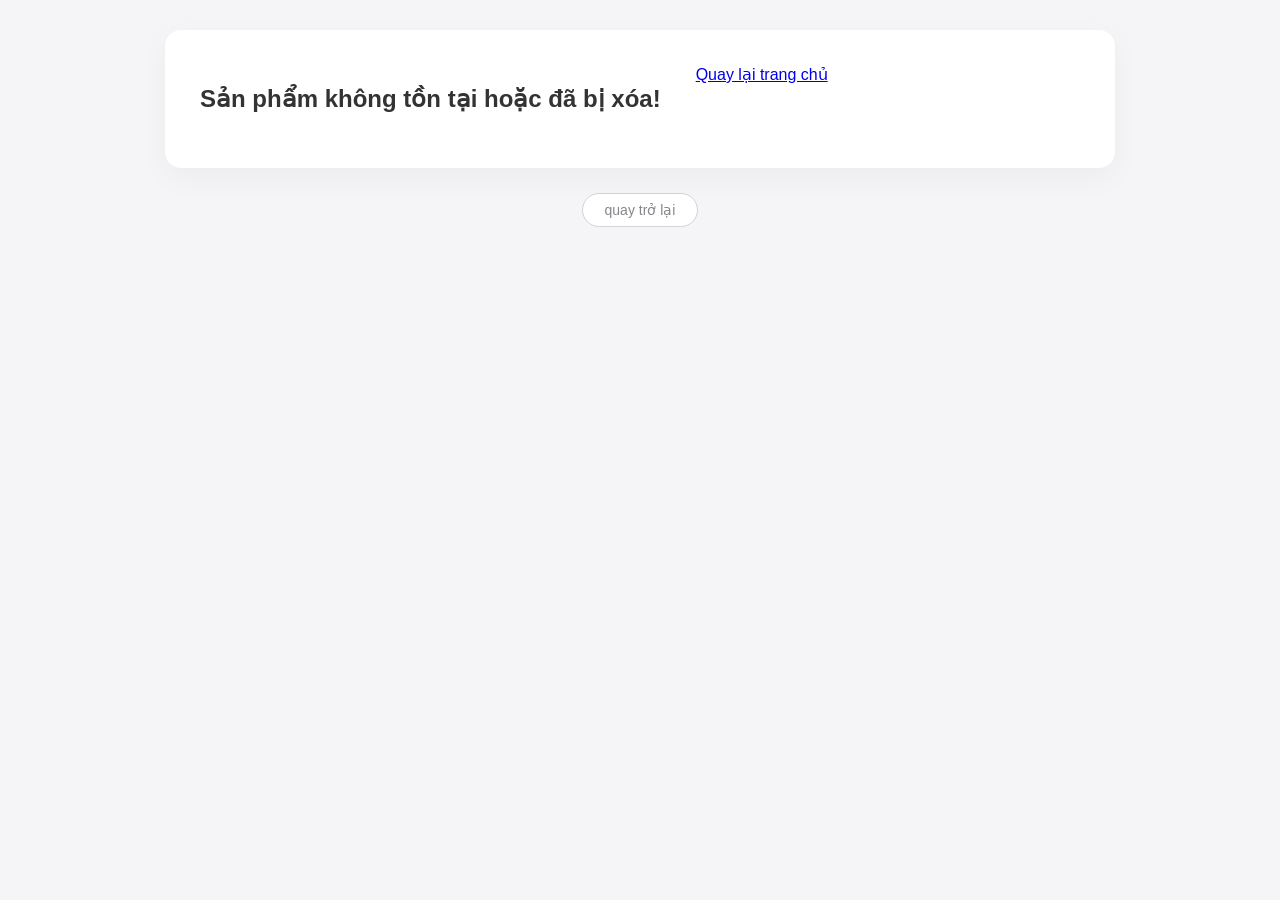
<file: html/chi-tiet.html>
<!DOCTYPE html>
<html lang="vi">
<head>
    <title>trang chi tiết</title>
    <meta charset="utf-8">
    <link rel="stylesheet" href="../css/style1.css">
	
</head>
<body>

    <div class="container" id="container">
        
        <img src="" alt="" id="image">
        <p id="name"></p>
        <p id="price"></p>
        <p id="description"></p>
    </div>
     <a href="page8.html">quay trở lại</a>
     <script src="../js/lib.js"></script>

    <script>
        // 1. Lấy ID từ URL
        const urlParams = new URLSearchParams(window.location.search);
        const productId = urlParams.get('id');

        // 2. Tìm sản phẩm trong mảng dựa vào ID vừa lấy
        const foundProduct = products.find(obj => obj.id === productId);
                
        // 3. Hiển thị dữ liệu ra giao diện
        if (foundProduct) {
            // Giả sử trong file chi-tiet.html bạn đã có sẵn các thẻ với id tương ứng
            document.getElementById('name').innerText = foundProduct.name;
            document.getElementById('price').innerText = foundProduct.price + "/túi";
            document.getElementById('description').innerText = foundProduct.description;
            document.getElementById('image').src = foundProduct.image;
            document.getElementById('image').alt = foundProduct.name;
        } 
        
        else {
            // Trường hợp URL bậy bạ hoặc không tìm thấy ID phù hợp
            document.getElementById("container").innerHTML = `<h2>Sản phẩm không tồn tại hoặc đã bị xóa!</h2><a href="../index.html">Quay lại trang chủ</a>`;
        }
    </script>
</body>
</html>
</file>
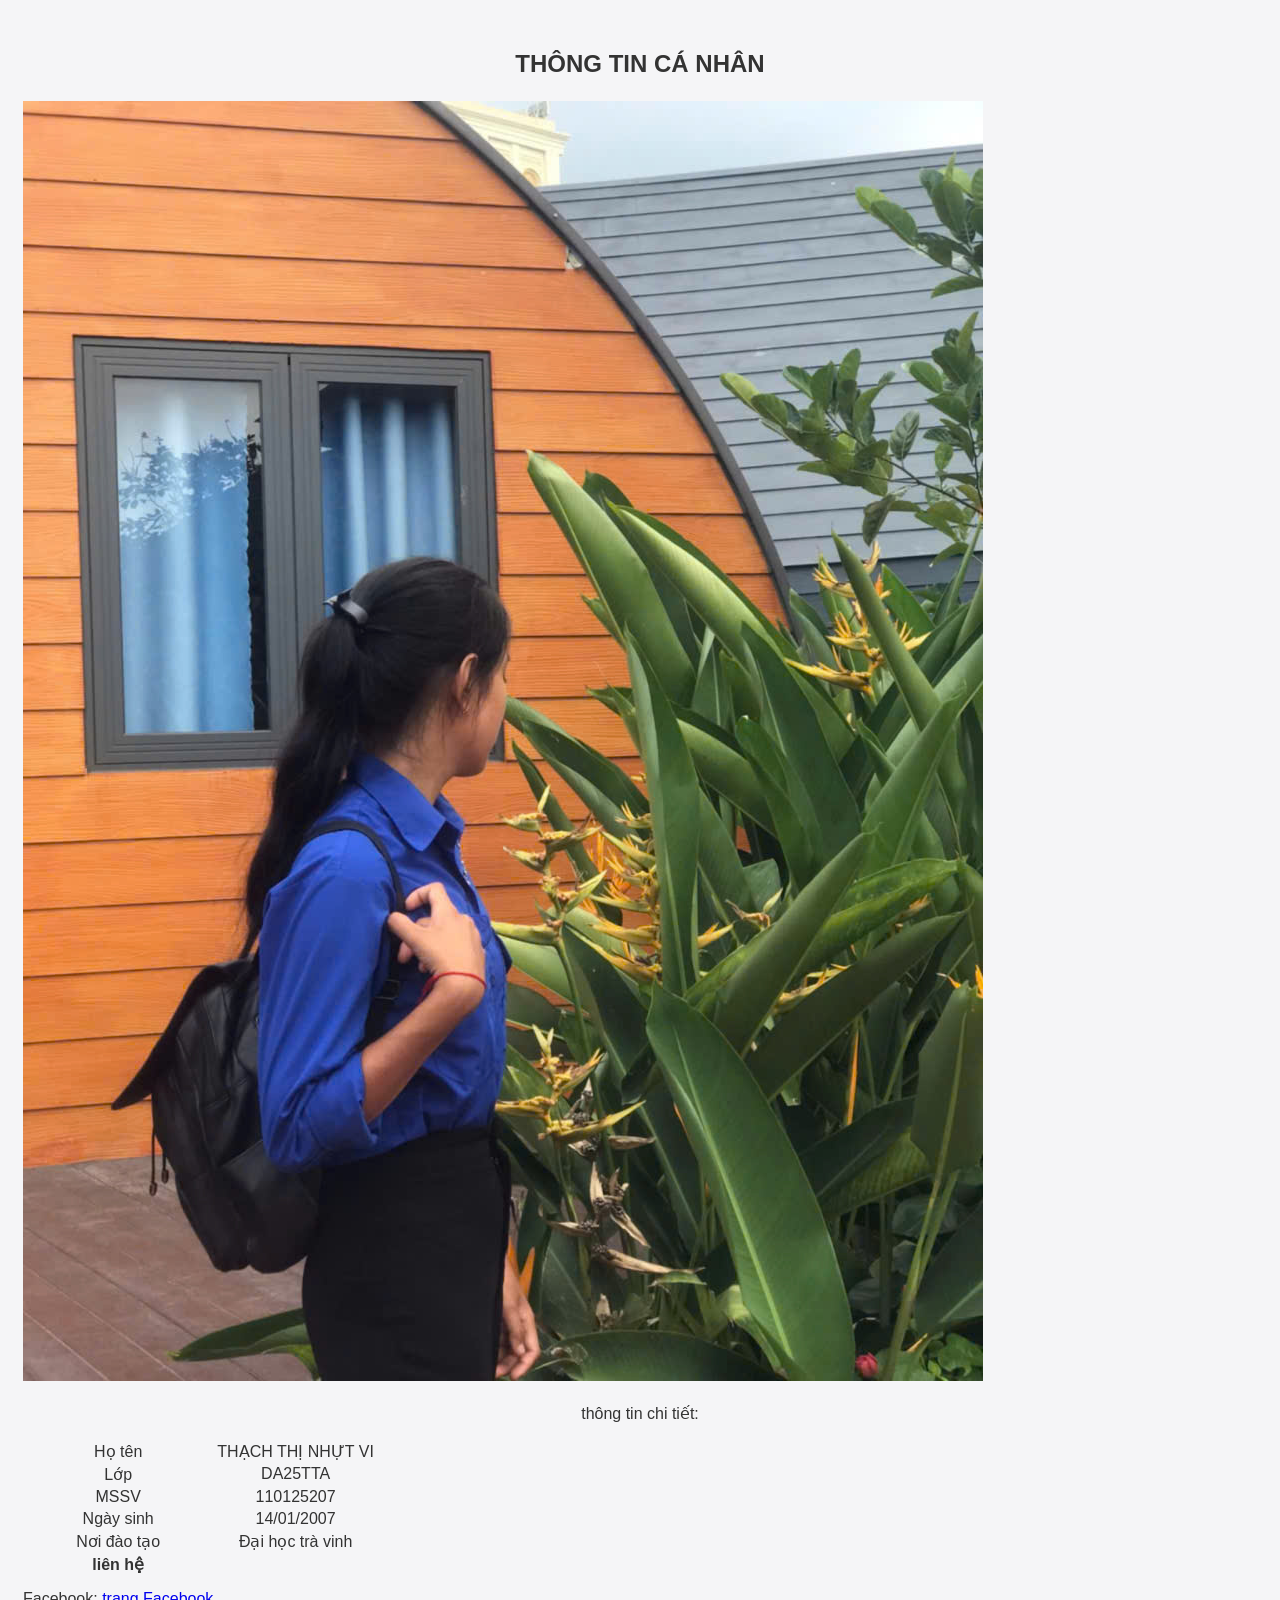
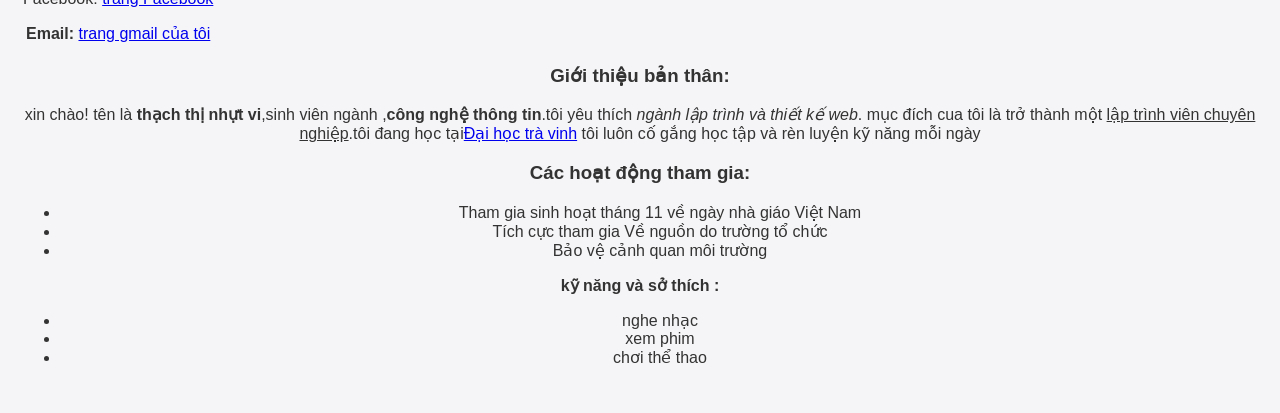
<file: html/page1.html>
<!DOCTYPE html>
<html lang="vi">
<head>
    <meta charset="UTF-8">
    <title>Thông tin cá nhân</title>
    <link rel="stylesheet" href="../css/style1.css">
</head>
<body>
      
<div class="container">
		<h2> THÔNG TIN CÁ NHÂN</h2>
    <table>
        <tr>
            <td rowspan="4" class="avatar-cell">
                <img src="../assets/images/tkw.jpg" alt="anh">
            </td>
	</table>
	<p>thông tin chi tiết:</p>
	<table>
            <td>Họ tên</td>
            <td class="highlight-text">THẠCH THỊ NHỰT VI</td>
        </tr>
        <tr>
            <td>Lớp</td>
            <td class="highlight-text">DA25TTA</td>
        </tr>
        <tr>
            <td>MSSV</td>
            <td class="highlight-text">110125207</td>
        </tr>
        <tr>
            <td>Ngày sinh</td>
            <td class="highlight-text">14/01/2007</td>
        </tr>
	<tr>
            <td>Nơi đào tạo</td>
            <td class="highlight-text">Đại học trà vinh</td>
        </tr>
	<tr>
        <td>
		<b>liên hệ</b>
		<p>   Facebook:
		<a href="#">trang Facebook</a>
		</p>
		<b>Email:</b>
	<a href="vi19861999@gmail.com">trang gmail của tôi</a>
</td>
        </tr>
    </table>

    <div class="section">
        <h3>Giới thiệu bản thân:</h3>
        <p>
	xin chào! tên là <b>thạch thị nhựt vi</b>,sinh viên ngành ,<b>công nghệ thông tin</b>.tôi yêu thích <i>ngành lập trình và thiết kế web</i>.
	mục đích cua tôi là trở thành một <u>lập trình viên chuyên nghiệp</u>.tôi đang học tại<a href ="https://www.tvu.edu.vn">Đại học trà vinh</a>
	tôi luôn cố gắng học tập và rèn luyện kỹ năng mỗi ngày
	</p>
    </div>

    <div class="section">
        <h3>Các hoạt động tham gia:</h3>
        <ul>
            <li>Tham gia sinh hoạt tháng 11 về ngày nhà giáo Việt Nam</li>
            <li>Tích cực tham gia Về nguồn do trường tổ chức</li>
            <li>Bảo vệ cảnh quan môi trường</li>
        </ul>
	<p><b>kỹ năng và sở thích :</b></p>
	<ul>
            <li>nghe nhạc </li>
            <li>xem phim</li>
            <li>chơi thể thao</li>
     </ul>
    </div>

</body>
</html>
</file>
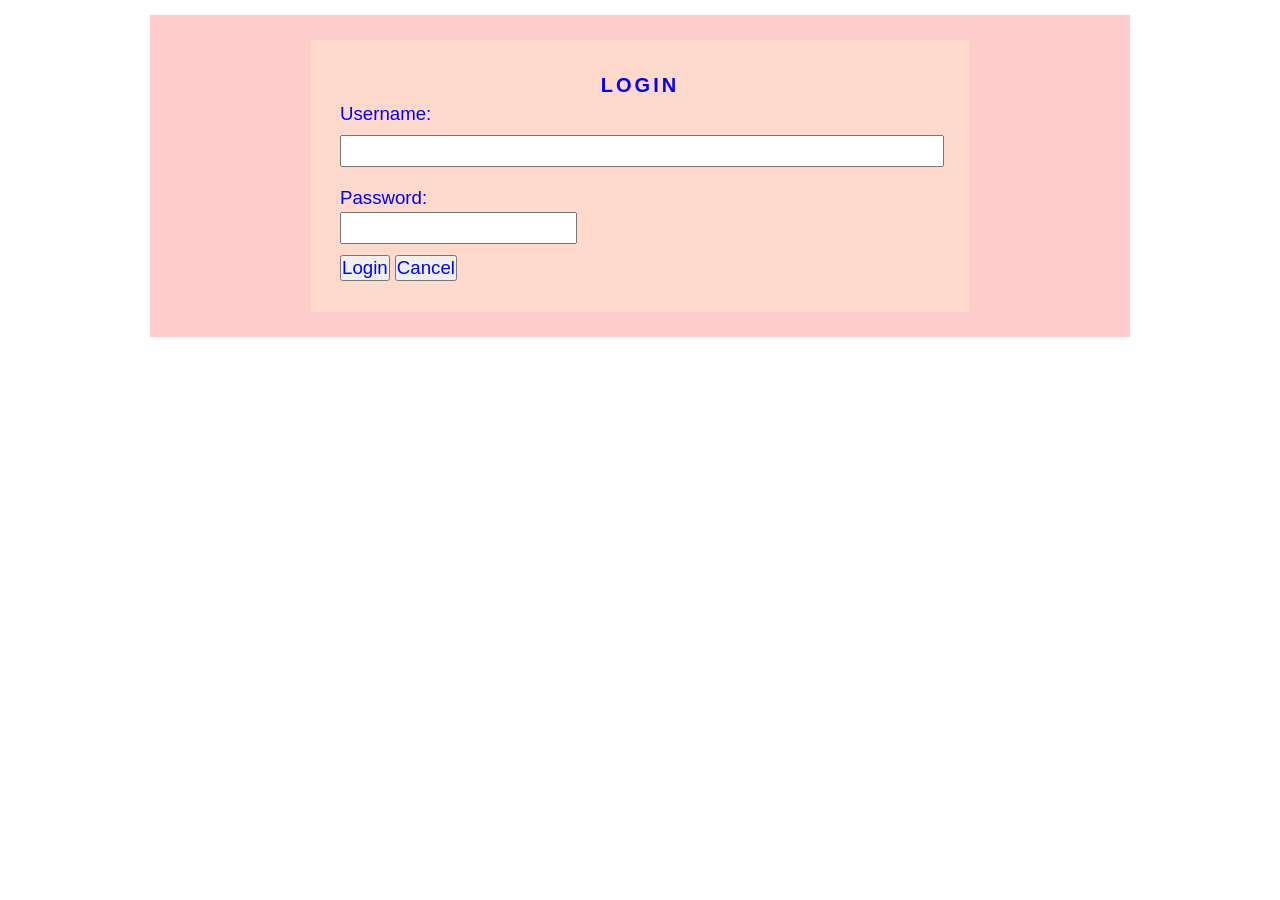
<file: html/page2.html>
<!DOCTYPE html>
<html lang="vi">
<head>
    <title>Trang số 2</title>
    <meta charset="utf-8">
    <link rel="stylesheet" href="../css/style2.css">
</head>
<body>
    <div class="container">
        <form id="frmLogin">
            <h2 id="title">Login</h2>
            
            <div class="form-group">
                <label for="txtUsername">Username:</label>
                <input class="form-control" type="text" id="txtUsername" name="txtUsername">
            </div>

            <div class="form-group">
                <label for="txtPassword">Password:</label>
                <input type="password" id="txtPassword" name="txtPassword">
            </div>

            <input type="submit" id="sbLogin" name="sbLogin" value="Login">
            <input type="reset" id="rsCancel" name="rsCancel" value="Cancel">
        </form>
    </div>
</body>
</html>
</file>
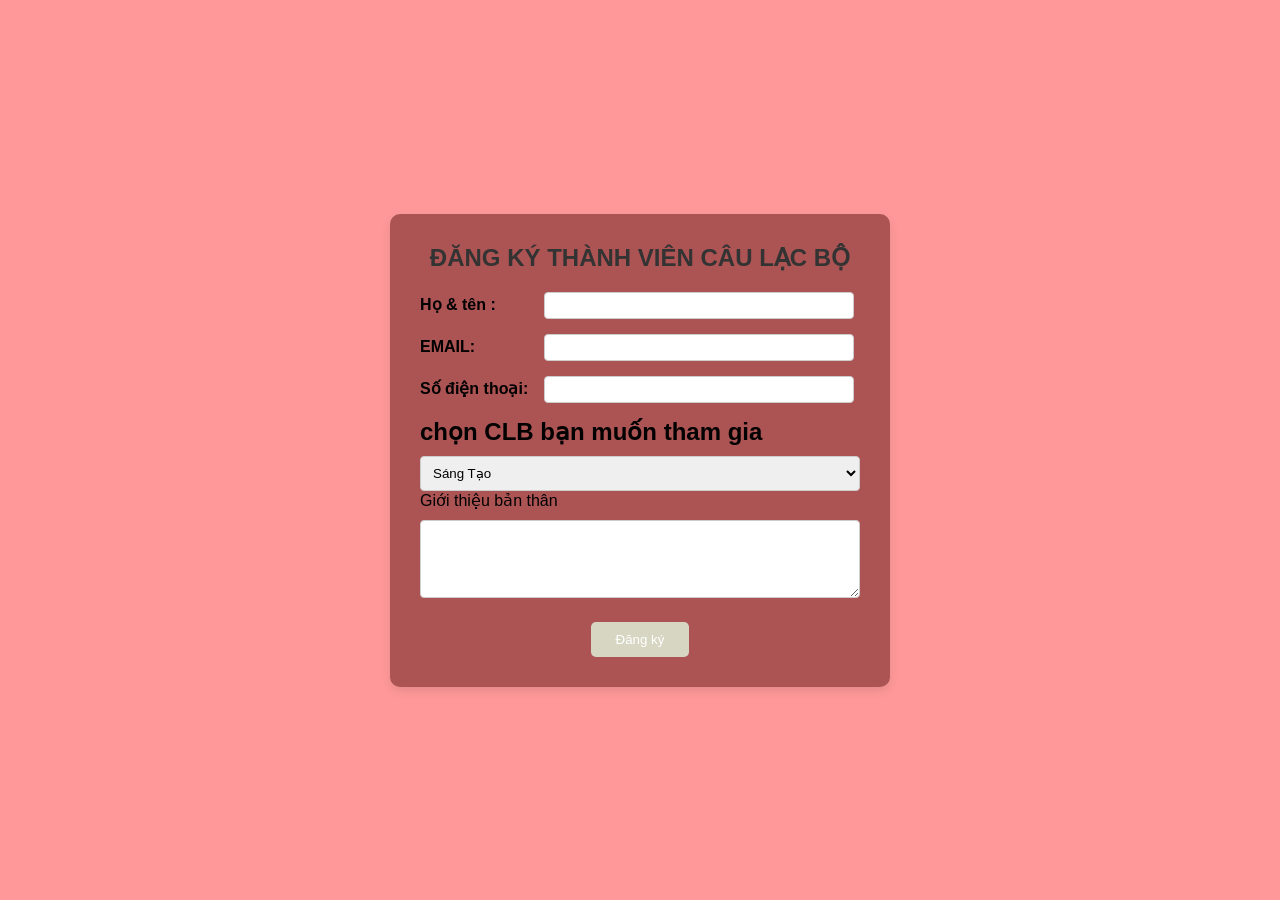
<file: html/page3.html>
<!DOCTYPE html>
<html lang="vi">
<head>
    <meta charset="UTF-8">
    <title>Thông tin cá nhân</title>
    <link rel="stylesheet" href="../css/style3.css">
</head>
 <div class="container">
    <form id="frmLogin">
        <h2 id="title"> ĐĂNG KÝ THÀNH VIÊN CÂU LẠC BỘ </h2>

        <div class="form-group">
            <label for="txtHoten"> Họ & tên : </label>
            <input class="dinhdang1" type="text" id="txtHoten" name="txtHoten">
        </div>

        <div class="form-group">
            <label for="txtemail"> EMAIL: </label>
            <input class="dinhdang1" type="EMAIL" id="txtemail" name="txtemail">
        </div>

        <div class="form-group">
            <label for="txtsdt"> Số điện thoại: </label>
            <input class="dinhdang1" type="text" id="txtsdt" name="txtemail">
        </div>

        <h2>chọn CLB bạn muốn tham gia</h2>
        <select>
            <option>Sáng Tạo</option>
            <option>Nghiên cứu khoa học</option>
            <option>Sinh viên 5 Tốt</option>
            <option>Kỹ năng sống</option>
        </select>

        <p> Giới thiệu bản thân</p>
        <textarea rows="4"></textarea>
        <input class="button" type="submit" id="sbDangky" name="sbDangky" value="Đăng ký">

    </form>
</div>
</file>
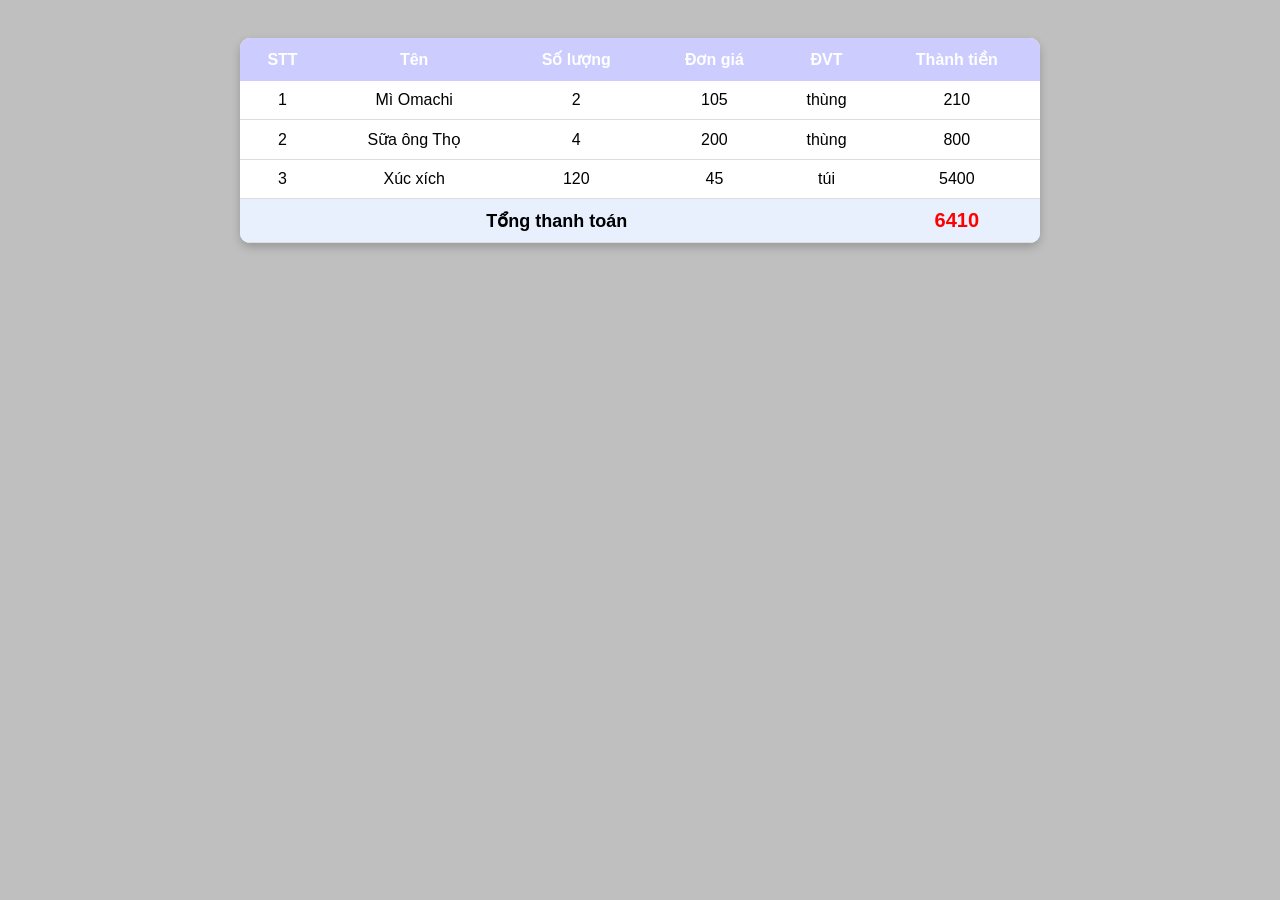
<file: html/page7.html>
<!DOCTYPE html>
<html lang="vi">
	<head>
		<title>HÓA ĐƠN ĐIỆN TỬ MUA HÀNG</title>
		<meta charset="utf-8">
		<link rel ="stylesheet" href = "../css/style4.css">

	</head>
	<body>
		<table>
		<tr>
			<th>STT</th>
			<th>Tên</th>
			<th>Số lượng</th>
			<th>Đơn giá</th>
			<th>ĐVT</th>
			<th>Thành tiền</th>
		</tr>
		<tr>
			<td>1</td>
			<td>Mì Omachi</td>
			<td class = "soluong">2</td>
			<td class = "dongia">105</td>
			<td>thùng</td>
			<td class="thanhtien">
			?
			</td>
		</tr>
		<tr>
			<td>2</td>
			<td>Sữa ông Thọ</td>
			<td class = "soluong">4</td>
			<td class = "dongia">200</td>
			<td>thùng</td>
			<td class="thanhtien">
			?
			</td>
		</tr>
		<tr>
			<td>3</td>
			<td>Xúc xích</td>
			<td class = "soluong">120</td>
			<td class = "dongia">45</td>
			<td>túi</td>
			<td class="thanhtien">
			?
			</td>
		</tr>
		<tr>
			<td colspan = "5">Tổng thanh toán </td>
			<td id = "thanhtoan">
			?
			</td>
		</tr>
	</table>
		<script>
			const sl = document.getElementsByClassName("soluong");
			const dg = document.getElementsByClassName("dongia");
			const tt = document.getElementsByClassName("thanhtien");

		let tongthanhtoan = 0;
		for(let i = 0; i<sl.length; i++)
		{
			tt[i].innerHTML = Number(sl[i].innerHTML)*Number(dg[i].innerHTML);
			tongthanhtoan +=Number(tt[i].innerHTML);
		}
		document.getElementById("thanhtoan").innerHTML = tongthanhtoan;
		</script>
	</body>
</html>
</file>
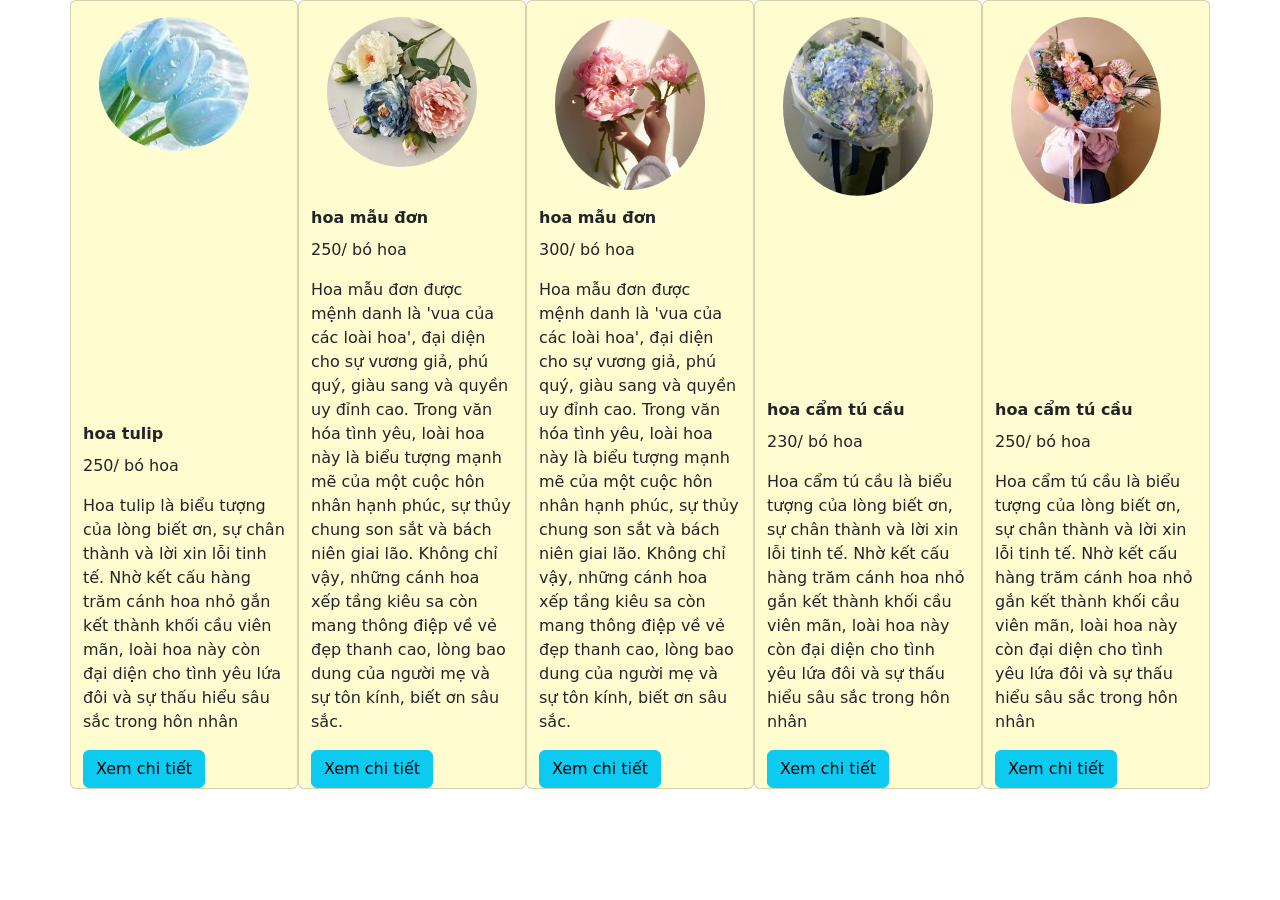
<file: html/page8.html>
<!DOCTYPE html>
<html lang="vi">
<head>
    <title>Thiết kế trang giới thiệu thông tin sản phẩm</title>
    <meta charset="utf-8">
    <!-- Latest compiled and minified CSS -->
    <link href="https://cdn.jsdelivr.net/npm/bootstrap@5.3.8/dist/css/bootstrap.min.css" rel="stylesheet">
    <!-- Latest compiled JavaScript -->
    <script src="https://cdn.jsdelivr.net/npm/bootstrap@5.3.8/dist/js/bootstrap.bundle.min.js"></script>
    <script src="../js/lib.js"></script>
</head>
<body>
    <div class="container">
        <div id="product-list" class = "row">
            <!-- Chứa danh sách các sản phẩm -->
        </div>
    </div>
    <script>
       loadAllproducts(products);
    </script>
</body>
</html>
</file>
<file: css/style1.css>
/* ==========================================================================
   1. ĐỊNH DẠNG CHUNG TOÀN TRANG
   ========================================================================== */
body {
    font-family: -apple-system, BlinkMacSystemFont, "Segoe UI", Roboto, Helvetica, Arial, sans-serif;
    background-color: #f5f5f7; 
    margin: 0;
    padding: 30px 20px; /* Giảm bớt padding trên dưới của trang */
    color: #333333;
    text-align: center;
}

/* ==========================================================================
   2. KHUNG CONTAINER CHÍNH (Đã thu nhỏ chiều ngang để giảm khoảng trống)
   ========================================================================== */
#container {
    max-width: 880px; /* Thu hẹp từ 1100px xuống 880px giúp ôm sát nội dung hơn */
    margin: 0 auto;
    background-color: #ffffff;
    border-radius: 16px; 
    padding: 35px; /* Thu nhỏ khoảng cách viền trong */
    box-shadow: 0 10px 30px rgba(0, 0, 0, 0.04); 
    text-align: left;
    
    display: flex;
    flex-wrap: wrap;
    gap: 35px; /* Giảm khoảng cách giữa ảnh và các khối nội dung */
    position: relative;
}

/* ==========================================================================
   3. CỘT TRÁI - HÌNH ẢNH SẢN PHẨM
   ========================================================================== */
#image {
    width: 340px; /* Tinh chỉnh nhẹ kích thước ảnh cân đối với khung mới */
    height: 340px;
    object-fit: cover; 
    border-radius: 12px;
    border: 1px solid #f0f0f2;
    background-color: #ffffff;
    transition: transform 0.3s ease;
}

#image:hover {
    transform: scale(1.02);
}

/* ==========================================================================
   4. CỘT PHẢI - THÔNG TIN SẢN PHẨM (Đã dịch chuyển sát về phía ảnh)
   ========================================================================== */
#container > p:not(#description) {
    display: flex;
    flex-direction: column;
}

/* --- Tên sản phẩm (Dịch chuyển gần ảnh hơn) --- */
#name {
    position: absolute;
    left: 410px; /* Kéo lùi từ 480px về 410px để sát vào cạnh phải của ảnh */
    top: 35px;
    font-size: 28px; /* Giảm nhẹ cỡ chữ giúp tổng thể gọn gàng hơn */
    font-weight: 700;
    color: #1d1d1f;
    margin: 0;
    text-transform: capitalize;
    letter-spacing: -0.5px;
}

#name::after {
    content: "⭐⭐⭐⭐⭐ (4.9)  |  Đã bán 1.2k";
    display: block;
    font-size: 13px;
    color: #77777a;
    font-weight: normal;
    margin-top: 10px;
}

/* --- Khung hiển thị Giá tiền (Thu hẹp và kéo sát ảnh) --- */
#price {
    position: absolute;
    left: 410px; /* Đồng bộ lùi về 410px để thẳng hàng với tên hoa */
    top: 125px;
    width: 435px; /* Thu hẹp chiều rộng khung giá từ 540px xuống còn 435px */
    
    font-size: 26px;
    font-weight: 700;
    color: #ee4d2d; 
    background-color: #fbfbfb; 
    padding: 12px 18px;
    border-radius: 8px;
    margin: 0;
    box-sizing: border-box;
}

#price::after {
    content: "FLASH SALE";
    font-size: 11px;
    font-weight: bold;
    color: #ffffff;
    background: linear-gradient(270deg, #ff6a00, #ee4d2d);
    padding: 2px 6px;
    border-radius: 4px;
    margin-left: 12px;
    vertical-align: middle;
}

/* ==========================================================================
   5. TỰ ĐỘNG CHÈN NÚT MUA HÀNG VÀ CAM KẾT (Căn chỉnh lại tọa độ)
   ========================================================================== */
#description {
    width: 100%;
    margin-top: 25px; /* Giảm khoảng cách phía trên phần mô tả */
    border-top: 1px solid #eaeaec;
    padding-top: 25px;
    font-size: 15px;
    color: #424245;
    line-height: 1.7;
}

/* Chèn nút bấm (Dịch chuyển đồng bộ về 410px cho thẳng hàng đẹp mắt) */
#description::before {
    content: "🛒 Thêm vào giỏ hàng" "⚡ Mua ngay"; 
    position: absolute;
    left: 410px; /* Lùi về sát ảnh giống như tên và giá */
    top: 215px; 
    
    font-size: 15px;
    font-weight: 600;
    word-spacing: 15px; 
    color: #ffffff;
    cursor: pointer;
    
    background-color: #ffffee;
    border: 1px solid #ee4d2d;
    color: #ee4d2d;
    padding: 10px 22px;
    border-radius: 6px;
    display: inline-block;
}

/* Chèn thêm các dòng cam kết vận chuyển */
#detail::before {
    content: "🚚 Miễn phí vận chuyển toàn quốc cho đơn hàng từ 500k \A 🛡️ Cam kết hoa tươi mới mỗi ngày - Hoàn tiền 100% nếu dập nát \A\A 📑 THÔNG TIN CHI TIẾT SẢN PHẨM:";
    white-space: pre-wrap; 
    display: block;
    font-size: 14px;
    font-weight: 600;
    color: #28a745; 
    margin-bottom: 12px;
    line-height: 1.5;
}

#detail {
    width: 100%;
    font-size: 15px;
    color: #424245;
    line-height: 1.7;
    border-top: 1px dashed #eaeaec;
    margin-top: 15px;
    padding-top: 15px;
}

/* ==========================================================================
   6. NÚT QUAY TRỞ LẠI PHÍA DƯỚI CÙNG
   ========================================================================== */
a[href="page8.html"] {
    display: inline-block;
    margin-top: 25px;
    color: #86868b;
    text-decoration: none;
    font-size: 14px;
    font-weight: 500;
    border: 1px solid #d2d2d7;
    padding: 8px 22px;
    border-radius: 20px;
    background-color: #ffffff;
    transition: all 0.2s ease;
}

a[href="page8.html"]:hover {
    background-color: #1d1d1f;
    color: #ffffff;
    border-color: #1d1d1f;
    box-shadow: 0 4px 12px rgba(0, 0, 0, 0.1);
}
</file>
<file: css/style2.css>
/* viết mã css */
* {
    margin: 0;
    padding: 0;
    font-family: Arial, Helvetica, sans-serif;
    font-size: 14pt;
    line-height: 1.5;
    color: blue;
}

div.container {
    margin: 15px 150px;
    background-color:#ffcccc  ;
    padding: 25px;
    display: flex; /* Thêm dòng này để hỗ trợ căn giữa */
}

#title {
    text-transform: uppercase;
    font-size: 20px;
    letter-spacing: 3px;
    text-align: center;
}

label {
    display: block;
}

form#frmLogin {
    background-color:#ffd9cc ;
    padding: 30px;
    width: 600px;  /* Thay max-width bằng width để cố định khung */
    margin: auto;  /* Dòng then chốt để căn giữa khung nâu */
}

div.form-group {
    width: 100%;   /* Để nội dung bên trong co giãn theo form */
    margin-bottom: 10px;
}

input.form-control {
    width: 100%;
    margin: 7px 0px;
}

input.button{
    padding: 2px;
    background-color:#ffcccc ;
    width: 100px;
    color:white ;
}
</file>
<file: css/style3.css>
/* Viết mã css */
* {
    margin: 0;
    padding: 0;
    box-sizing: border-box; /* Giúp căn chỉnh kích thước chuẩn xác hơn */
    font-family: Arial, sans-serif;
}

body {
    background-color:#ff9999 ; /* Màu nền trang nhẹ nhàng */
    display: flex;             /* Kích hoạt flexbox */
    justify-content: center;    /* Căn giữa theo chiều ngang */
    align-items: center;        /* Căn giữa theo chiều dọc */
    min-height: 100vh;          /* Chiều cao bằng toàn bộ màn hình */
}

.container {
    background-color:#ac5353 ;    /* Màu khung trắng */
    padding: 30px;
    border-radius: 10px;        /* Bo góc khung */
    box-shadow: 0 4px 10px rgba(0,0,0,0.1); /* Đổ bóng cho "sịn" */
    width: 500px;               /* Độ rộng của khung */
}

#title {
    text-align: center;
    margin-bottom: 20px;
    color: #333;
}

.form-group {
    margin-bottom: 15px;
}

label {
    display: inline-block;
    width: 120px;               /* Cố định độ rộng label để các ô input thẳng hàng */
    font-weight: bold;
}

.dinhdang1 {
    width: calc(100% - 130px);  /* Ô input chiếm phần còn lại của khung */
    padding: 5px;
    border: 1px solid #ccc;
    border-radius: 4px;
}

/* Căn chỉnh cho phần select và textarea */
select, textarea {
    width: 100%;
    margin-top: 10px;
    padding: 8px;
    border-radius: 4px;
    border: 1px solid #ccc;
}

.button {
    display: block;
    margin: 20px auto 0;        /* Căn giữa nút bấm trong khung */
    padding: 10px 25px;
    background-color :#d6d6c2;
    color: white;
    border: none;
    border-radius: 5px;
    cursor: pointer;
}

.button:hover {
    background-color:#b3b3ff;
}
</file>
<file: css/style4.css>
body{
	font-family: Arial, sans-serif;
	background-color: #bfbfbf;
	display: flex;
	justify-content: center;
	padding: 30px;
}


table{
	width: 800px;
	border-collapse: collapse;
	background: white;
	box-shadow: 0 4px 10px rgba(0,0,0,0.2);
	border-radius: 10px;
	overflow: hidden;
}


th{
	background-color:#ccccff;
	color: white;
	padding: 12px;
	font-size: 16px;
}


td{
	padding: 10px;
	text-align: center;
	border-bottom: 1px solid #ddd;
}


tr:hover{
	background-color: #ffccff;
}


tr:last-child{
	font-weight: bold;
	background-color: #e8f0fe;
	font-size: 18px;
}


#thanhtoan{
	color: red;
	font-size: 20px;
	font-weight: bold;
</file>
